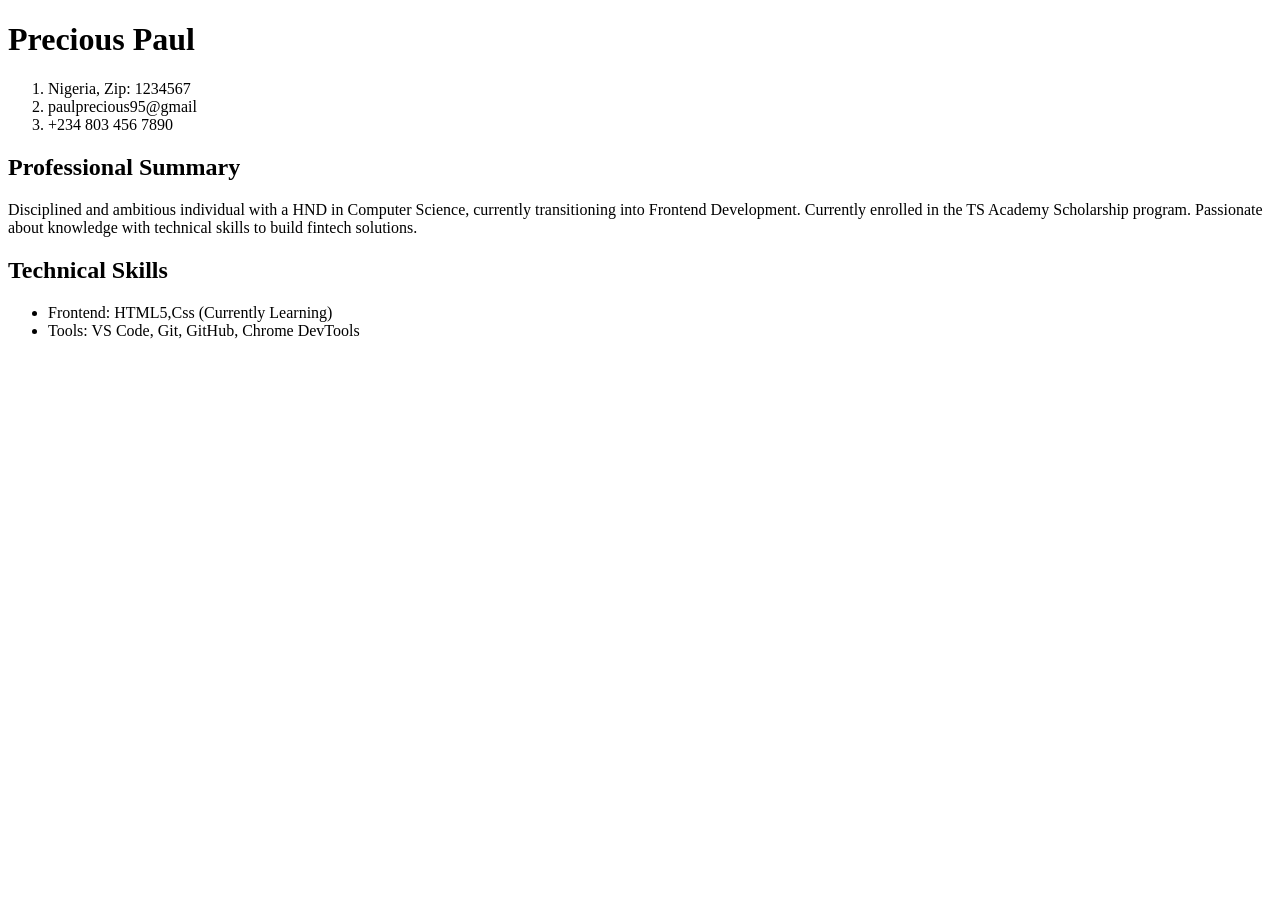
<file: index.html>
<!DOCTYPE html>
<html lang="en">
<head>
    <meta charset="UTF-8">
    <meta name="viewport" content="width=device-width, initial-scale=1.0">
    <title>Curriculum Vitae</title>
</head>
<body>
    <!-- wrap all items in div -->
     <div class="" id="First">
        <h1>Precious Paul</h1>
        <ol class="contact details">
            <li>Nigeria, Zip: 1234567</li>
            <li>paulprecious95@gmail</li>
            <li>+234 803 456 7890</li>
        </ol>
     </div>
     <div class="First_column">
        <div class="">
            <h2>Professional Summary</h2>
            <p>Disciplined and ambitious individual with a HND in Computer Science, currently transitioning into Frontend Development.
                Currently enrolled in the TS Academy Scholarship program. Passionate about knowledge with technical skills to build fintech solutions.
            </p>
        </div>

     </div>
        <div class="Second_column">
        <div class="">
            <h2>Technical Skills</h2>
            <ul>
               <li>Frontend: HTML5,Css (Currently Learning)</li>
                <li>Tools: VS Code, Git, GitHub, Chrome DevTools</li>
            </ul>
        </div>
</body>
</html>
</file>
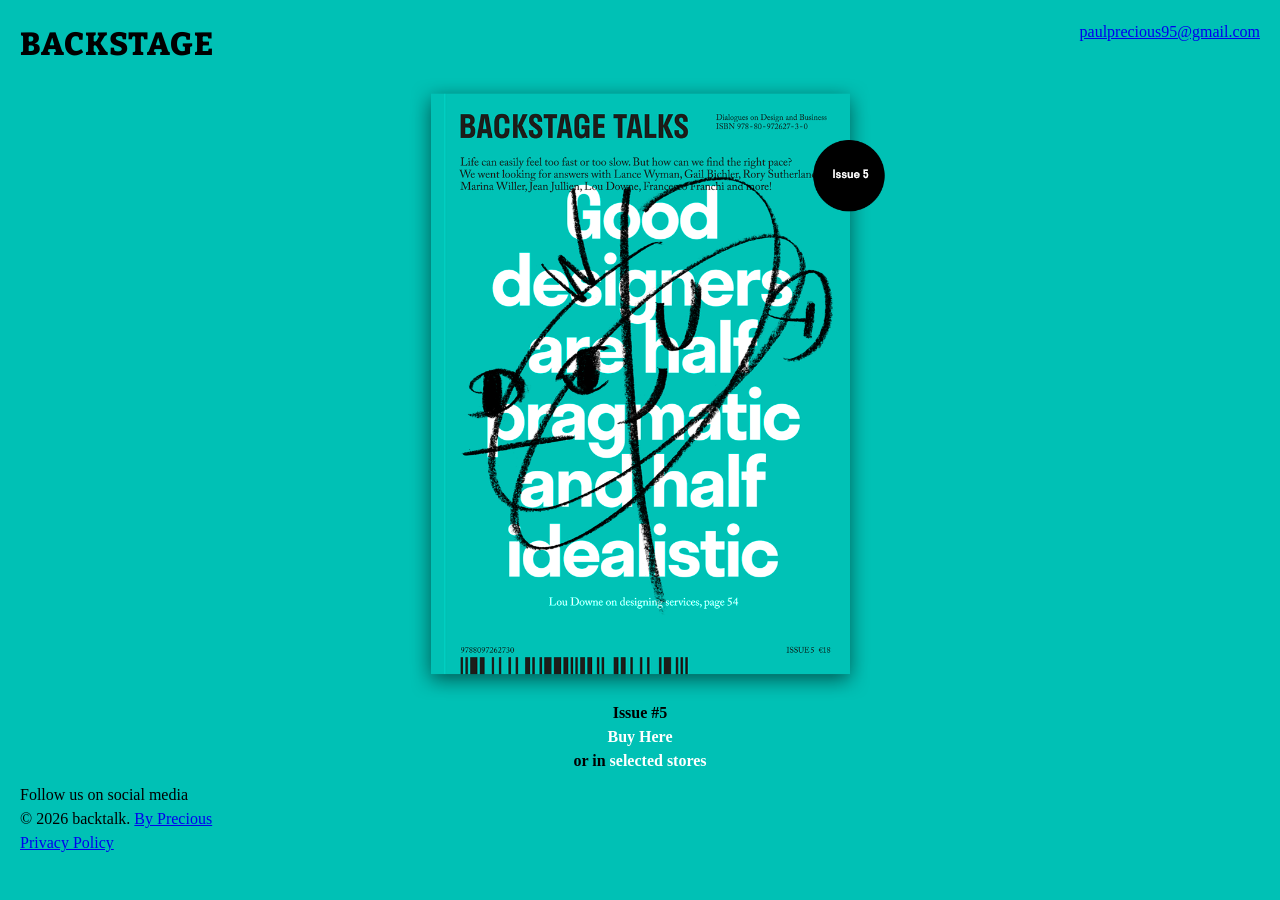
<file: Backtalk/index.html>
<!DOCTYPE html>
<html lang="en">
<head>
    <link rel="preconnect" href="https://fonts.googleapis.com">
    <link rel="preconnect" href="https://fonts.gstatic.com" crossorigin>
    <meta charset="UTF-8">
    <meta name="viewport" content="width=device-width, initial-scale=1.0">
    <meta name="author" content="Precious">
    <meta name="description" content="A simple backtalk website">
    <title>BACKSTAGE</title>
    <link rel="stylesheet" href="reset.css">
    <link rel="icon" type="image/png" href="favicon/favicon-96x96.png" sizes="96x96" />
    <link rel="icon" type="image/svg+xml" href="favicon/favicon.svg" />
    <link rel="shortcut icon" href="favicon/favicon.ico" />
    <link rel="apple-touch-icon" sizes="180x180" href="favicon/apple-touch-icon.png" />
    <link rel="manifest" href="favicon/site.webmanifest" />
    <link href="https://fonts.googleapis.com/css2?family=Bitter:ital,wght@0,100..900;1,100..900&family=Outfit:wght@100..900&display=swap" rel="stylesheet">
</head>
<body>
    <header>
        <h1>BACKSTAGE</h1>
        <a href="mailto:paulprecious95@gmail.com" class="float-right">paulprecious95@gmail.com</a>
    </header>
    <main>
        <section>
            <img src="backstagetalks.png" alt="backtalk">
            <div class="text-bold">
                <p> Issue #5</p>
                <a href="/">Buy Here</a>
                <p>or in <a href="/">selected stores</a></p>
            </div>
        </section>
    </main>
<footer>
    <div>
        <p>Follow us on social media</p>
        <p>&copy; 2026 backtalk. <a href="/">By Precious</a></p>
    
        <div>
           <a href="/">Privacy Policy</a>
        </div>
    </div>
    <div></div>
</footer>
</body>
</html>
</file>
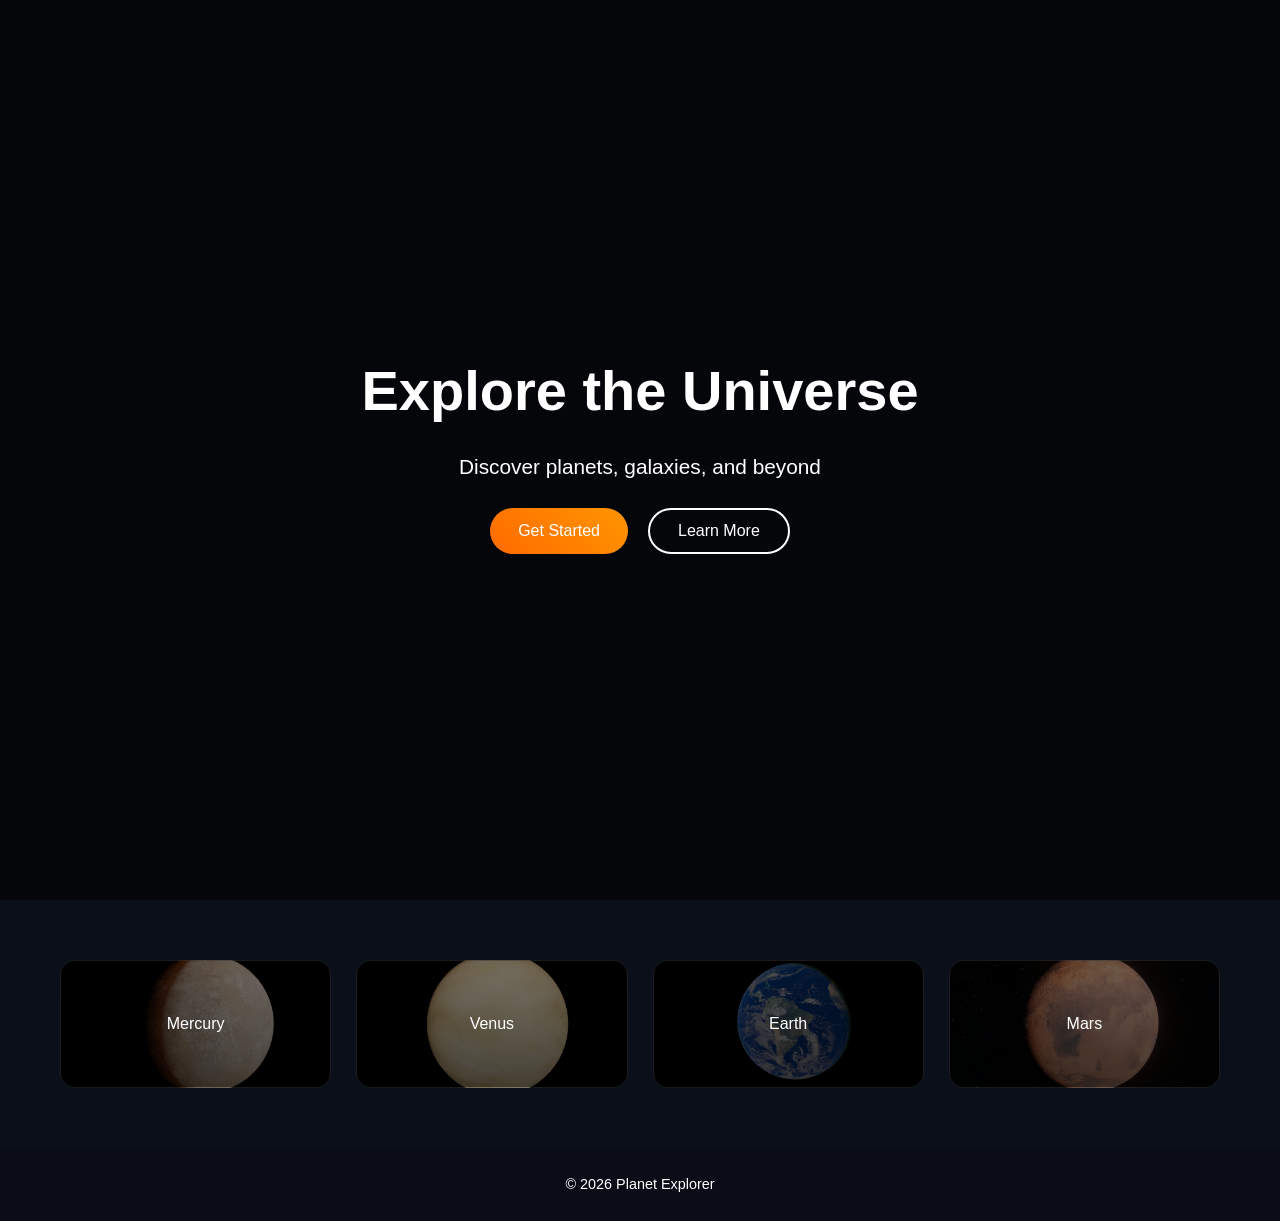
<file: css/index.html>
<!DOCTYPE html>
<html lang="en">
<head>
  <meta charset="UTF-8">
  <meta name="viewport" content="width=device-width, initial-scale=1.0">
  <title>Planet Explorer</title>
  <link rel="stylesheet" href="styles.css">
  
</head>
<body>

<header class="hero">
  <video autoplay muted loop class="hero-video">
    <source src="https://www.pexels.com/download/video/12721720/" type="video/mp4">
  </video>

  <div class="overlay"></div>

  <div class="hero-content fade-in">
    <h1>Explore the Universe</h1>
    <p>Discover planets, galaxies, and beyond</p>

    <div class="hero-buttons">
      <button class="btn primary">Get Started</button>
      <button class="btn secondary">Learn More</button>
    </div>
  </div>
</header>

<section class="features">
  <div class="card">Mercury</div>
  <div class="card">Venus</div>
  <div class="card">Earth</div>
  <div class="card">Mars</div>
</section>

<footer>
  <p>© 2026 Planet Explorer</p>
</footer>

</body>
</html>
</file>
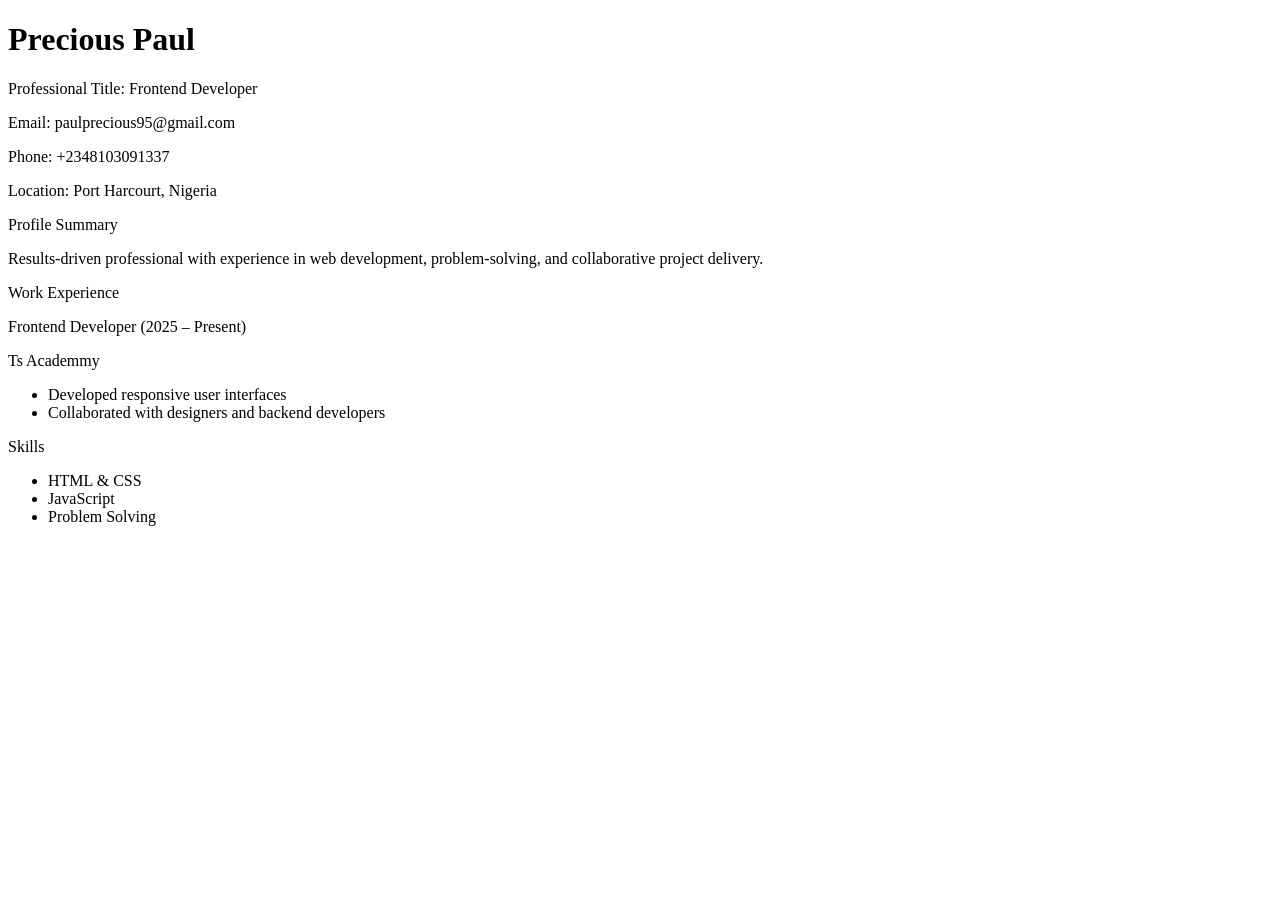
<file: Curriculum-vitea.html>
<!DOCTYPE html>
<html lang="en">
<head>
    <meta charset="UTF-8">
    <title>Curriculum Vitae</title>
</head>
<body>

<div class="cv-container">

    <!-- Header -->
    <div class="section header" id="cv-header">
        <h1>Precious Paul</h1>
        <p><span>Professional Title:</span> Frontend Developer</p>
    </div>

    <!-- Contact Details -->
    <div class="section contact-details">
        <p>Email: <span>paulprecious95@gmail.com</span></p>
        <p>Phone: <span>+2348103091337</span></p>
        <p>Location: Port Harcourt, Nigeria</p>
    </div>

    <!-- Profile Summary -->
    <div class="section profile-summary">
        <div class="section-title">Profile Summary</div>
        <p>
            Results-driven professional with experience in web development,
            problem-solving, and collaborative project delivery.
        </p>
    </div>

    <!-- Work Experience -->
    <div class="section work-experience">
        <div class="section-title">Work Experience</div>

        <div class="job">
            <p class="job-title">
                Frontend Developer <span>(2025 – Present)</span>
            </p>
            <p>Ts Academmy</p>
            <ul>
                <li>Developed responsive user interfaces</li>
                <li>Collaborated with designers and backend developers</li>
            </ul>
        </div>
    </div>

    <!-- Skills -->
    <div class="section skills">
        <div class="section-title">Skills</div>
        <ul>
            <li>HTML & CSS</li>
            <li>JavaScript</li>
            <li>Problem Solving</li>
        </ul>
    </div>

</div>

</body>
</html>
</file>
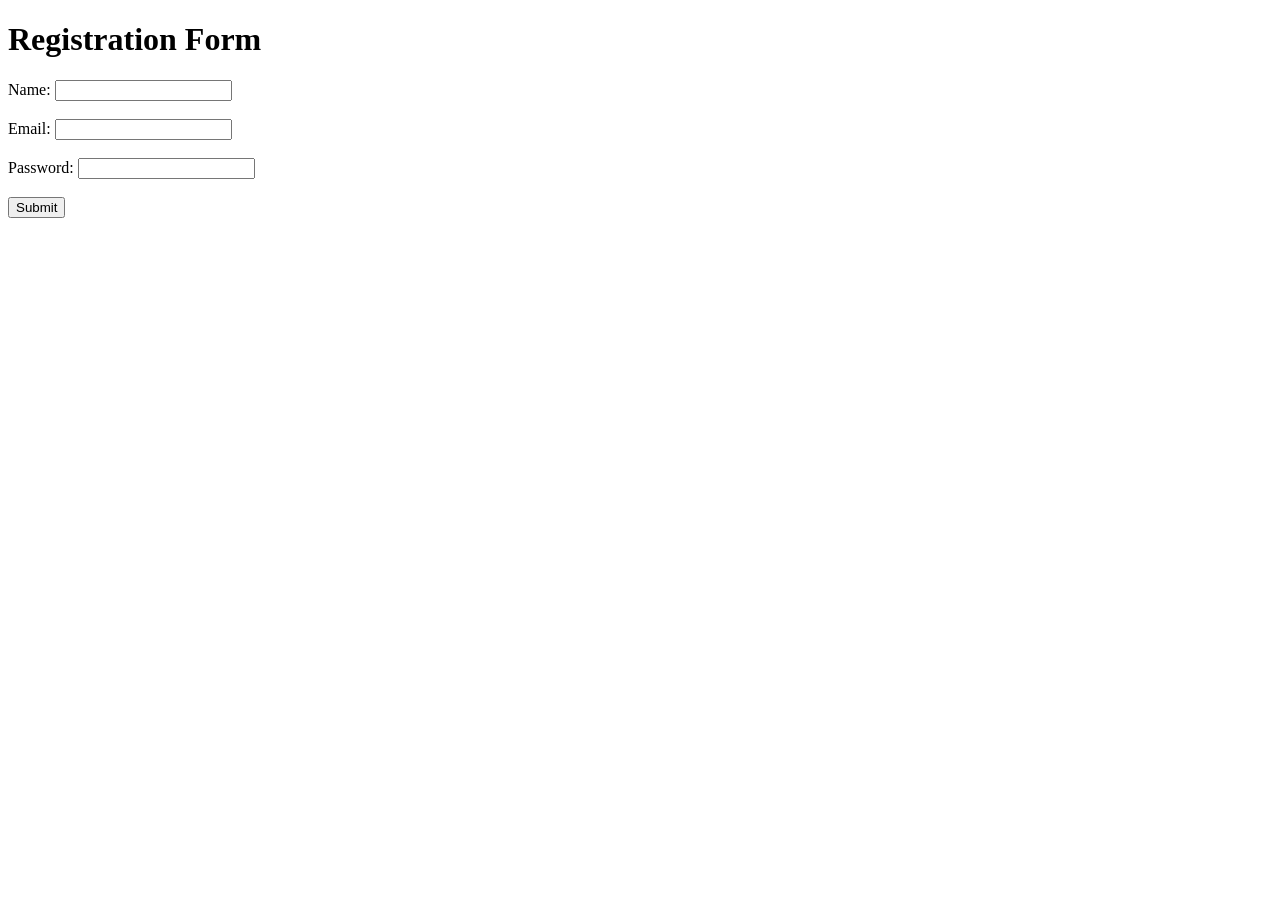
<file: forms.html>
<!DOCTYPE html>
<html lang="en">
<head>
    <meta charset="UTF-8">
    <meta name="viewport" content="width=device-width, initial-scale=1.0">
    <title>Document</title>
</head>
<body>
    <form action="/submit" method="post">
        <h1>Registration Form</h1>
        
        <label for="name">Name:</label>
        <input type="text" id="name" name="name"><br><br>
        
        <label for="email">Email:</label>
        <input type="email" id="email" name="email"><br><br>
        
        <label for="password">Password:</label>
        <input type="password" id="password" name="password"><br><br>
        
        <input type="submit" value="Submit">
    </form>

</body>
</html>
</file>
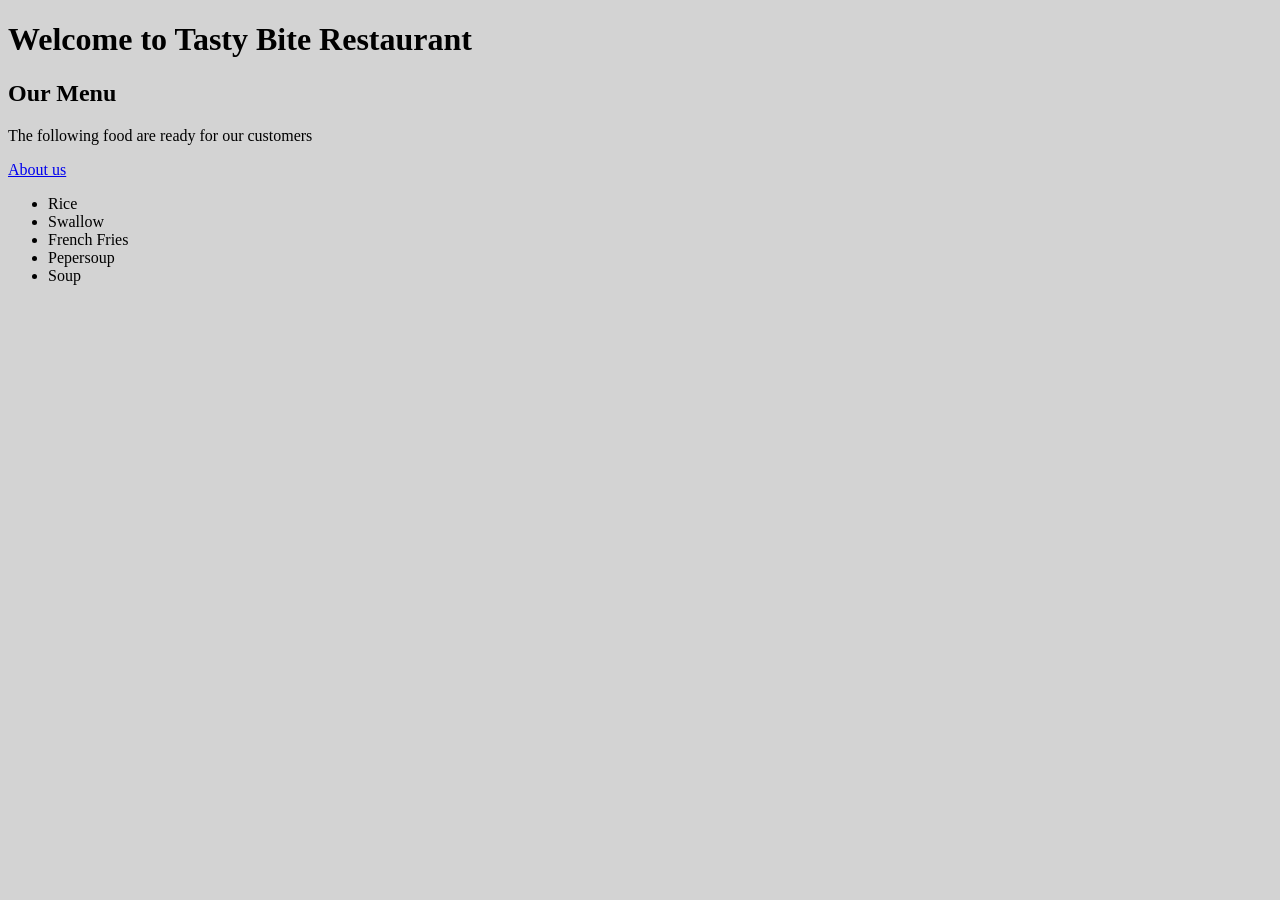
<file: menu-list.html>
<!DOCTYPE html>
<html>
    <head>
        <title>Restaurant Menu</title>
    </head>
    <body bgcolor="lightgrey">
        <h1>Welcome to Tasty Bite Restaurant</h1>
        <h2>Our Menu</h2>
        <p>The  following food are ready for our customers</p>
        <a href="www.google.com">About us</a>
        <ul>
            <li>Rice</li>
            <li>Swallow</li>
            <li>French Fries</li>
            <li>Pepersoup</li>
            <li>Soup</li>
        </ul>
        
    </body>
</html>
</file>
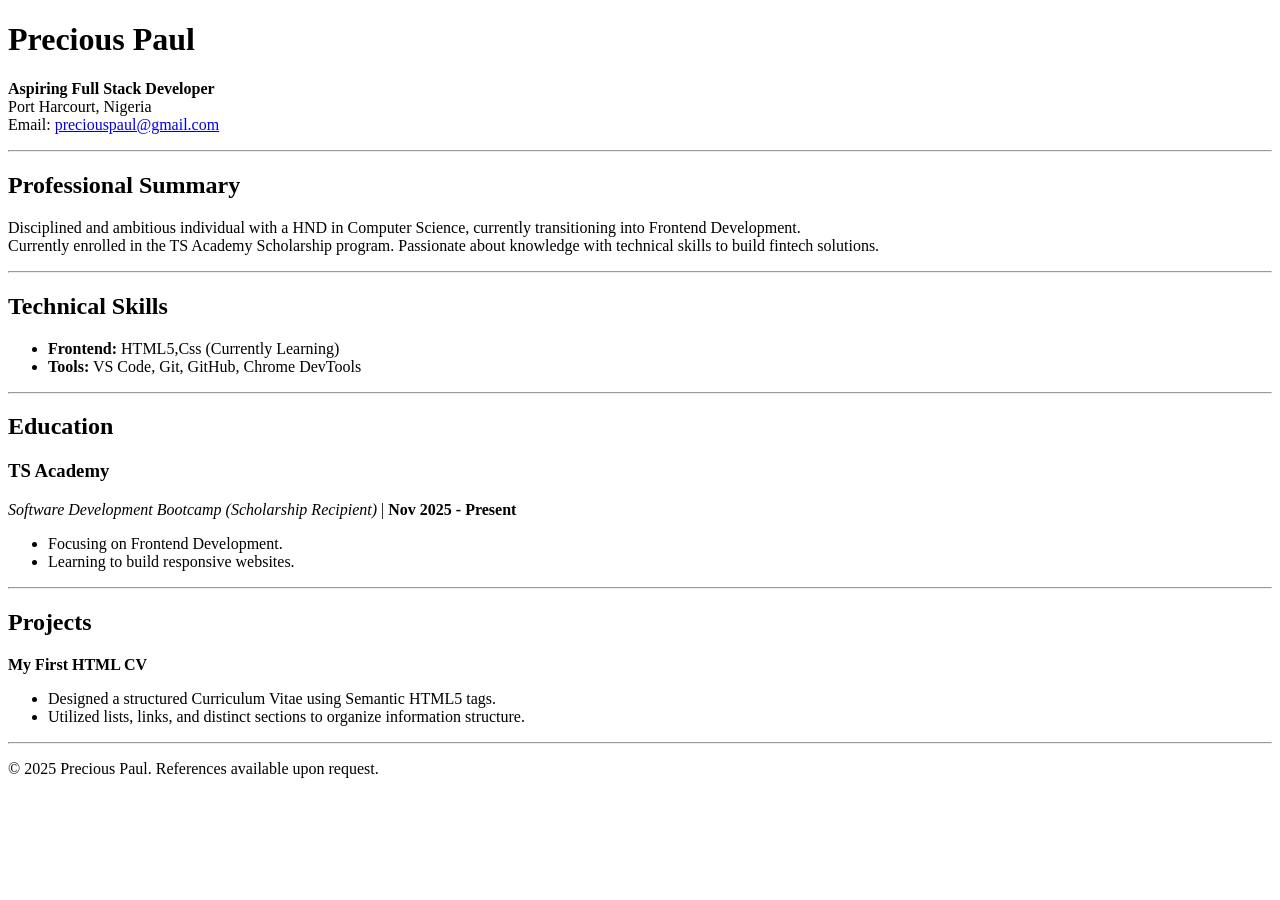
<file: Precious CV.html>
<!DOCTYPE html>
<html lang="en">
     <head>
        <title>CV - Precious Paul</title>
     </head>

     <body>
        <!-- HEADER SECTION -->
    <header>
        <h1>Precious Paul</h1>
        <p>
            <strong>Aspiring Full Stack Developer </strong><br>
            Port Harcourt, Nigeria<br>
            Email: <a href="mailto:preciouspaul@gmail.com">preciouspaul@gmail.com</a>
        </p>
    </header>

    <hr>

    <!-- PROFESSIONAL SUMMARY -->
    <section>
        <h2>Professional Summary</h2>
        <p>
            Disciplined and ambitious individual with a HND in Computer Science, currently transitioning into Frontend Development.<br>
            Currently enrolled in the TS Academy Scholarship program. Passionate about knowledge with technical skills to build fintech solutions.
        </p>
    </section>

    <hr>

    <!-- SKILLS SECTION -->
    <section>
        <h2>Technical Skills</h2>
        <ul>
            <li><strong>Frontend:</strong> HTML5,Css (Currently Learning)</li>
            <li><strong>Tools:</strong> VS Code, Git, GitHub, Chrome DevTools</li>
        </ul>
    </section>  

    <hr>

    <!-- EDUCATION SECTION -->
    <section>
        <h2>Education</h2>
        
        <h3>TS Academy </h3>
        <p><em>Software Development Bootcamp (Scholarship Recipient)</em> | <strong>Nov 2025 - Present</strong></p>
        <ul>
            <li>Focusing on Frontend Development.</li>
            <li>Learning to build responsive websites.</li>
        </ul>
    </section>

    <hr>

    <!-- PROJECTS SECTION -->
    <section>
        <h2>Projects</h2>
        <p><strong>My First HTML CV</strong></p>
        <ul>
            <li>Designed a structured Curriculum Vitae using Semantic HTML5 tags.</li>
            <li>Utilized lists, links, and distinct sections to organize information structure.</li>
        </ul>
    </section>

    <hr>

    <footer>
        <p>&copy; 2025 Precious Paul. References available upon request.</p>
    </footer>

     </body>
</html>
</file>
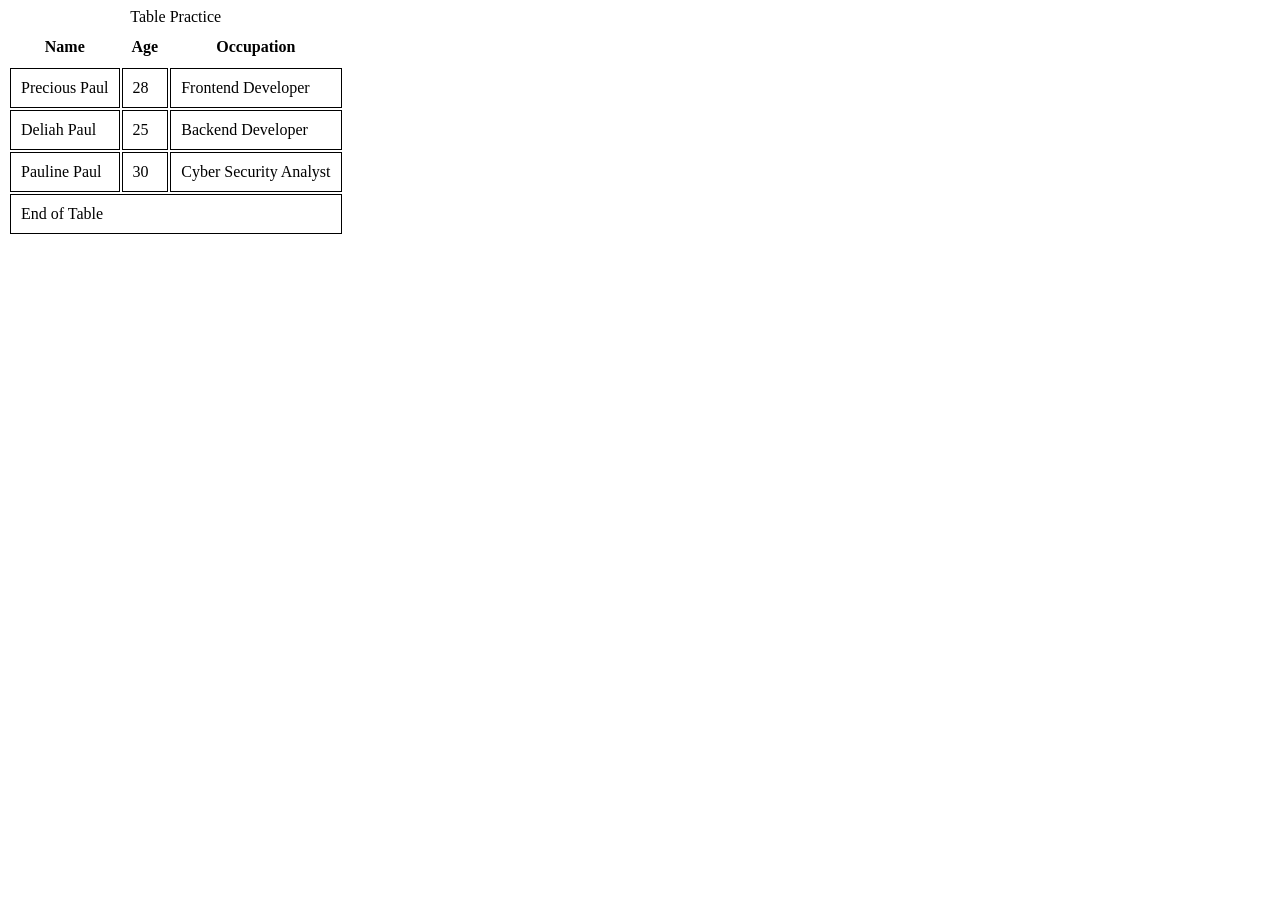
<file: table-practise.html>
<!DOCTYPE html>
<html lang="en">
<head>
    <style>
        td {
            border: 1px solid black;
            border-collapse: collapse;
        }
        th, td {
            padding: 10px;
        }
    </style>
<body>
    <table>
        <caption>Table Practice</caption>
        <thead>
            <tr>
                <th>Name</th>
                <th>Age</th>
                <th>Occupation</th>
            </tr>
        </thead>
        <tbody>
            <tr>
                <td>Precious Paul</td>
                <td>28</td>
                <td>Frontend Developer</td>
            </tr>
            <tr>
                <td>Deliah Paul</td>
                <td>25</td>
                <td>Backend Developer</td>
            </tr>
            <tr>
                <td>Pauline Paul</td>
                <td>30</td>
                <td>Cyber Security Analyst</td>
            </tr>
        </tbody>
        <tfoot>
        <tr>
            <td colspan="3">End of Table</td>
        </tr>
    </tfoot>
    </table>
</body>
</head>
</html>
</file>
<file: css/styles.css>
/* =========================
  css 
========================= */
* {
  margin: 0;
  padding: 0;
  box-sizing: border-box;
}

body {
  font-family: "Segoe UI", sans-serif;
  background: #0b0f1a;
  color: white;
  line-height: 1.6;
}

/* =========================
   HERO SECTION
========================= */
.hero {
  position: relative;
  height: 100vh;
  display: flex;
  justify-content: center;
  align-items: center;
  text-align: center;
}

/* VIDEO BACKGROUND */
.hero-video {
  position: absolute;
  width: 100%;
  height: 100%;
  object-fit: cover;
  z-index: -2;
}

/* DARK OVERLAY */
.overlay {
  position: absolute;
  width: 100%;
  height: 100%;
  background: rgba(0,0,0,0.6);
  z-index: -1;
}

/* HERO TEXT */
.hero-content {
  max-width: 700px;
  padding: 20px;
}

.hero h1 {
  font-size: 3.5rem;
  margin-bottom: 15px;
}

.hero p {
  font-size: 1.3rem;
  margin-bottom: 25px;
}

/* =========================
   ANIMATION
========================= */
.fade-in {
  animation: fadeIn 1.5s ease-in-out;
}

@keyframes fadeIn {
  from {
    opacity: 0;
    transform: translateY(30px);
  }
  to {
    opacity: 1;
    transform: translateY(0);
  }
}

/* =========================
   BUTTONS
========================= */
.hero-buttons {
  display: flex;
  gap: 20px;
  justify-content: center;
}

.btn {
  padding: 12px 28px;
  border-radius: 30px;
  border: none;
  cursor: pointer;
  font-size: 1rem;
  transition: all 0.3s ease;
}

.primary {
  background: linear-gradient(45deg, #ff6b00, #ff9500);
  color: white;
}

.secondary {
  background: transparent;
  border: 2px solid white;
  color: white;
}

.btn:hover {
  transform: scale(1.1);
  box-shadow: 0 0 15px rgba(255,255,255,0.3);
}

/* =========================
   FEATURES GRID
========================= */
.features {
  display: grid;
  grid-template-columns: repeat(4, 1fr);
  gap: 25px;
  padding: 60px;
}

/* GLASSMORPHISM CARDS */
.card {
  padding: 50px;
  text-align: center;
  border-radius: 15px;

  background: rgba(255,255,255,0.05);
  backdrop-filter: blur(10px);

  border: 1px solid rgba(255,255,255,0.1);

  transition: 0.4s ease;
}

.card:hover {
  transform: translateY(-15px) scale(1.05);
  background: rgba(255,255,255,0.1);
}

/* =========================
   CARD BACKGROUND IMAGES
========================= */

/* Mercury */
.card:nth-child(1) {
  background: linear-gradient(rgba(0,0,0,0.5), rgba(0,0,0,0.7)),
              url('/css/images/Mercury.jpg') center/cover no-repeat;
}

/* Venus */
.card:nth-child(2) {
  background: linear-gradient(rgba(0,0,0,0.5), rgba(0,0,0,0.7)),
              url('/css/images/Venus.jpg') center/cover no-repeat;
}

/* Earth */
.card:nth-child(3) {
  background: linear-gradient(rgba(0,0,0,0.5), rgba(0,0,0,0.7)),
              url('/css/images/Earth.jpg') center/cover no-repeat;
}

/* Mars */
.card:nth-child(4) {
  background: linear-gradient(rgba(0,0,0,0.5), rgba(0,0,0,0.7)),
              url('/css/images/Mars.jpg') center/cover no-repeat;
}

/* =========================
   FOOTER
========================= */
footer {
  text-align: center;
  padding: 25px;
  background: #0a0d18;
  font-size: 0.9rem;
}

/* =========================
   RESPONSIVE DESIGN
========================= */

/* TABLET */
@media (max-width: 1024px) {
  .features {
    grid-template-columns: repeat(2, 1fr);
  }

  .hero h1 {
    font-size: 2.5rem;
  }
}

/* MOBILE */
@media (max-width: 768px) {
  .features {
    grid-template-columns: 1fr;
    padding: 30px;
  }

  .hero h1 {
    font-size: 2rem;
  }

  .hero-buttons {
    flex-direction: column;
  }
}
</file>
